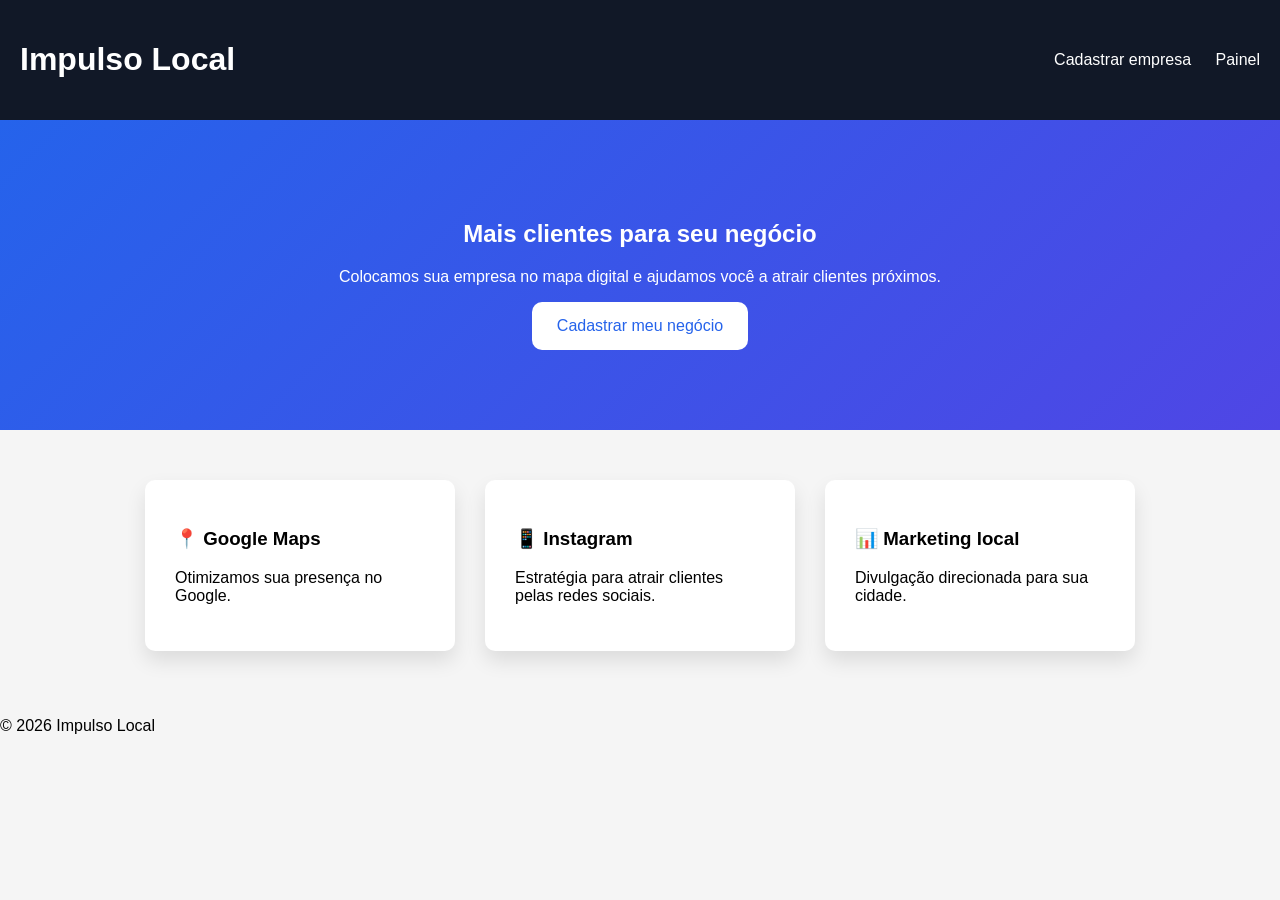
<file: index.html>
<!DOCTYPE html>
<html lang="pt-br">
<head>
<meta charset="UTF-8">
<title>Impulso Local</title>
<link rel="stylesheet" href="style.css">
</head>

<body>

<header class="topo">

<h1>Impulso Local</h1>

<nav>
<a href="cadastro.html">Cadastrar empresa</a>
<a href="painel.html">Painel</a>
</nav>

</header>

<section class="hero">

<h2>Mais clientes para seu negócio</h2>

<p>
Colocamos sua empresa no mapa digital e ajudamos você
a atrair clientes próximos.
</p>

<a href="cadastro.html">
<button class="btn">Cadastrar meu negócio</button>
</a>

</section>

<section class="features">

<div class="card">

<h3>📍 Google Maps</h3>
<p>Otimizamos sua presença no Google.</p>

</div>

<div class="card">

<h3>📱 Instagram</h3>
<p>Estratégia para atrair clientes pelas redes sociais.</p>

</div>

<div class="card">

<h3>📊 Marketing local</h3>
<p>Divulgação direcionada para sua cidade.</p>

</div>

</section>

<footer>

<p>© 2026 Impulso Local</p>

</footer>

</body>
</html>
</file>
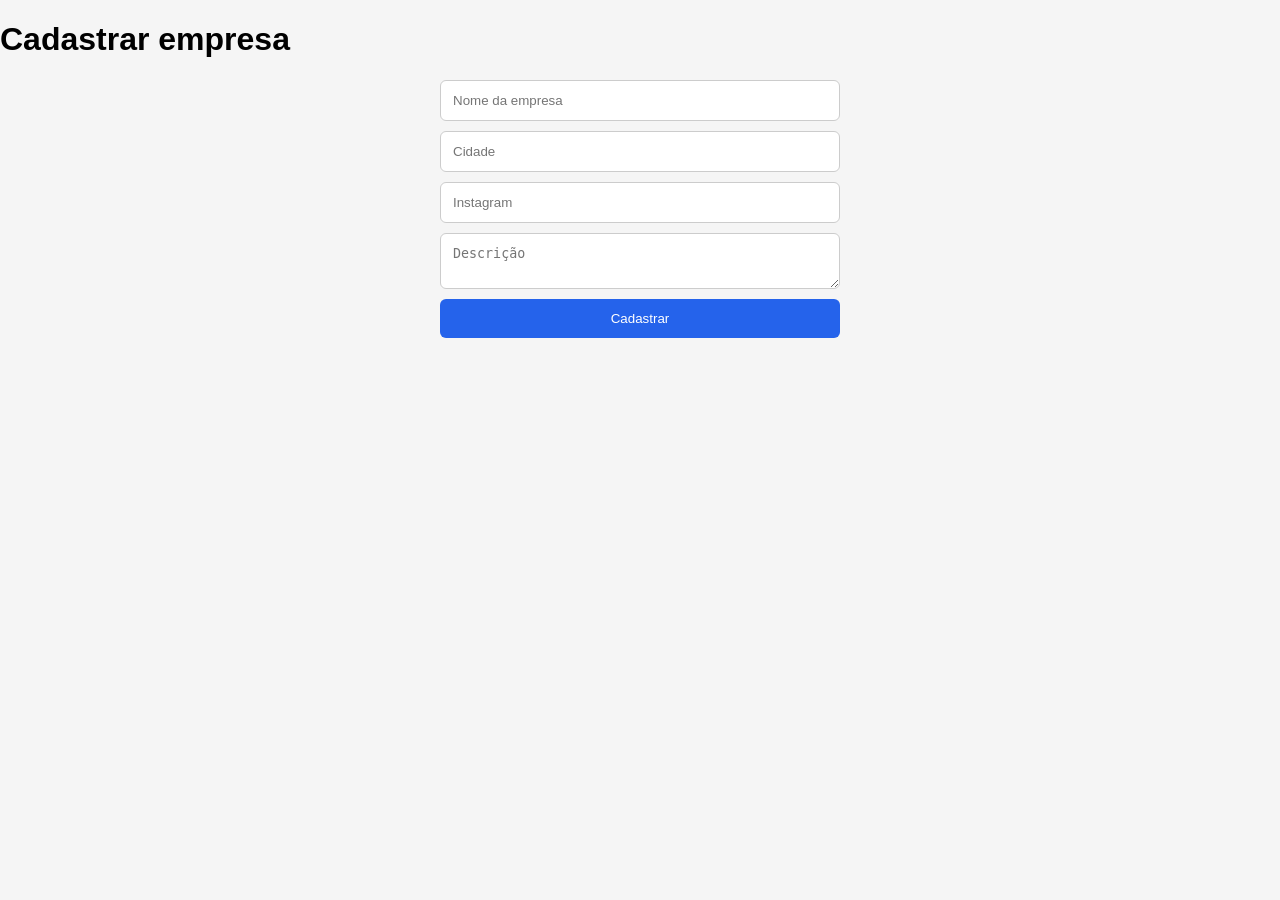
<file: cadastro.html>
<!DOCTYPE html>
<html>

<head>
<title>Cadastrar empresa</title>
<link rel="stylesheet" href="style.css">
</head>

<body>

<h1>Cadastrar empresa</h1>

<form id="empresaForm">

<input id="nome" placeholder="Nome da empresa" required>

<input id="cidade" placeholder="Cidade" required>

<input id="instagram" placeholder="Instagram">

<textarea id="descricao" placeholder="Descrição"></textarea>

<button type="submit">Cadastrar</button>

</form>

<script src="script.js"></script>

</body>
</html>
</file>
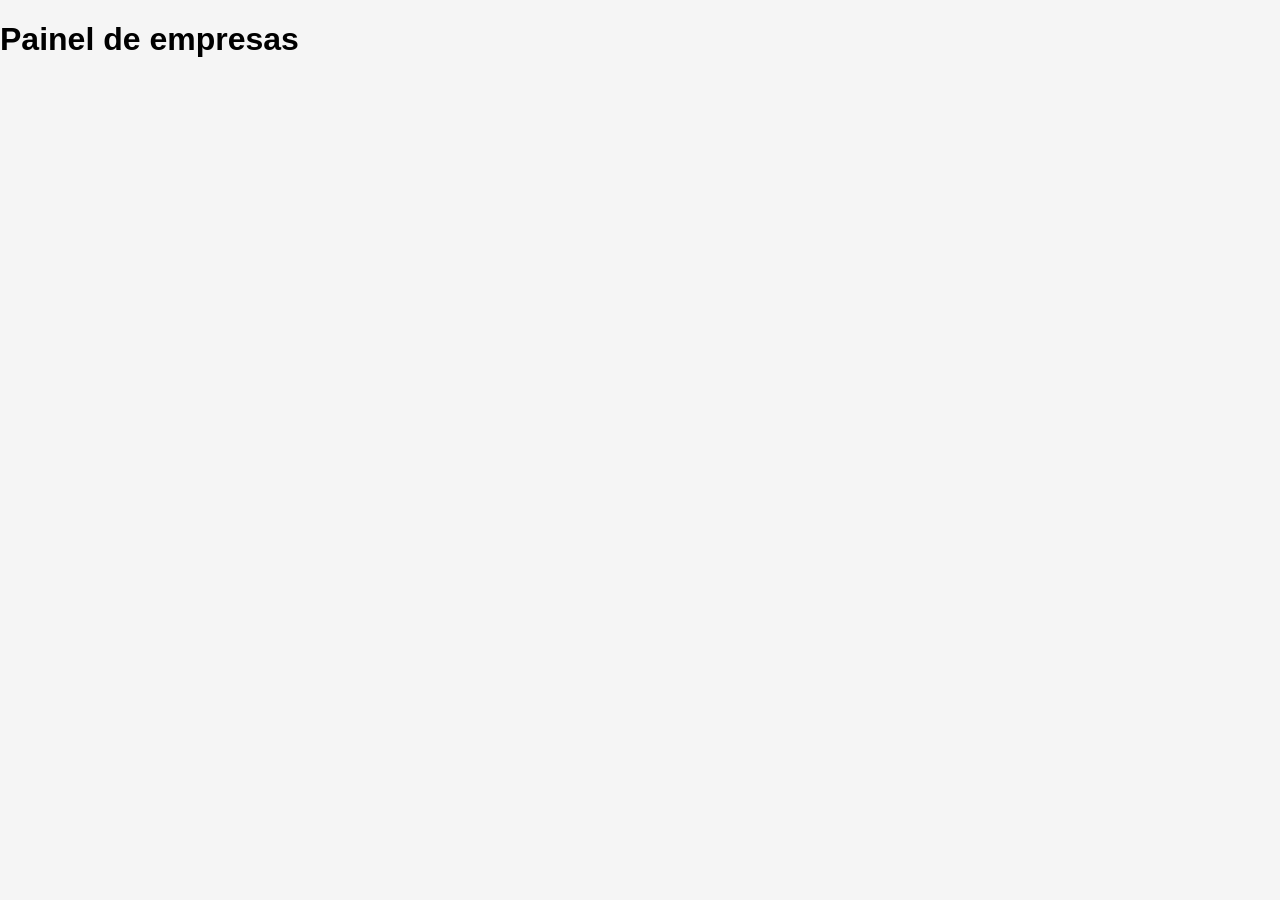
<file: painel.html>
<!DOCTYPE html>
<html>

<head>
<title>Painel</title>
<link rel="stylesheet" href="style.css">
</head>

<body>

<h1>Painel de empresas</h1>

<div id="listaEmpresas"></div>

<script src="script.js"></script>

</body>
</html>
</file>
<file: style.css>
body{

font-family:Arial;
margin:0;
background:#f5f5f5;

}

.topo{

display:flex;
justify-content:space-between;
align-items:center;
padding:20px;
background:#111827;
color:white;

}

nav a{

color:white;
margin-left:20px;
text-decoration:none;

}

.hero{

text-align:center;
padding:80px;
background:linear-gradient(135deg,#2563eb,#4f46e5);
color:white;

}

.btn{

padding:15px 25px;
border:none;
background:white;
color:#2563eb;
border-radius:10px;
font-size:16px;
cursor:pointer;

}

.features{

display:flex;
justify-content:center;
gap:30px;
padding:50px;

}

.card{

background:white;
padding:30px;
border-radius:10px;
box-shadow:0 10px 20px rgba(0,0,0,0.1);
width:250px;

}

form{

max-width:400px;
margin:auto;
display:flex;
flex-direction:column;
gap:10px;

}

input,textarea{

padding:12px;
border-radius:6px;
border:1px solid #ccc;

}

button{

padding:12px;
background:#2563eb;
color:white;
border:none;
border-radius:6px;
cursor:pointer;

}

#listaEmpresas{

max-width:600px;
margin:auto;

}

.empresa{

background:white;
padding:20px;
margin:10px 0;
border-radius:10px;
box-shadow:0 5px 10px rgba(0,0,0,0.1);

}
</file>
